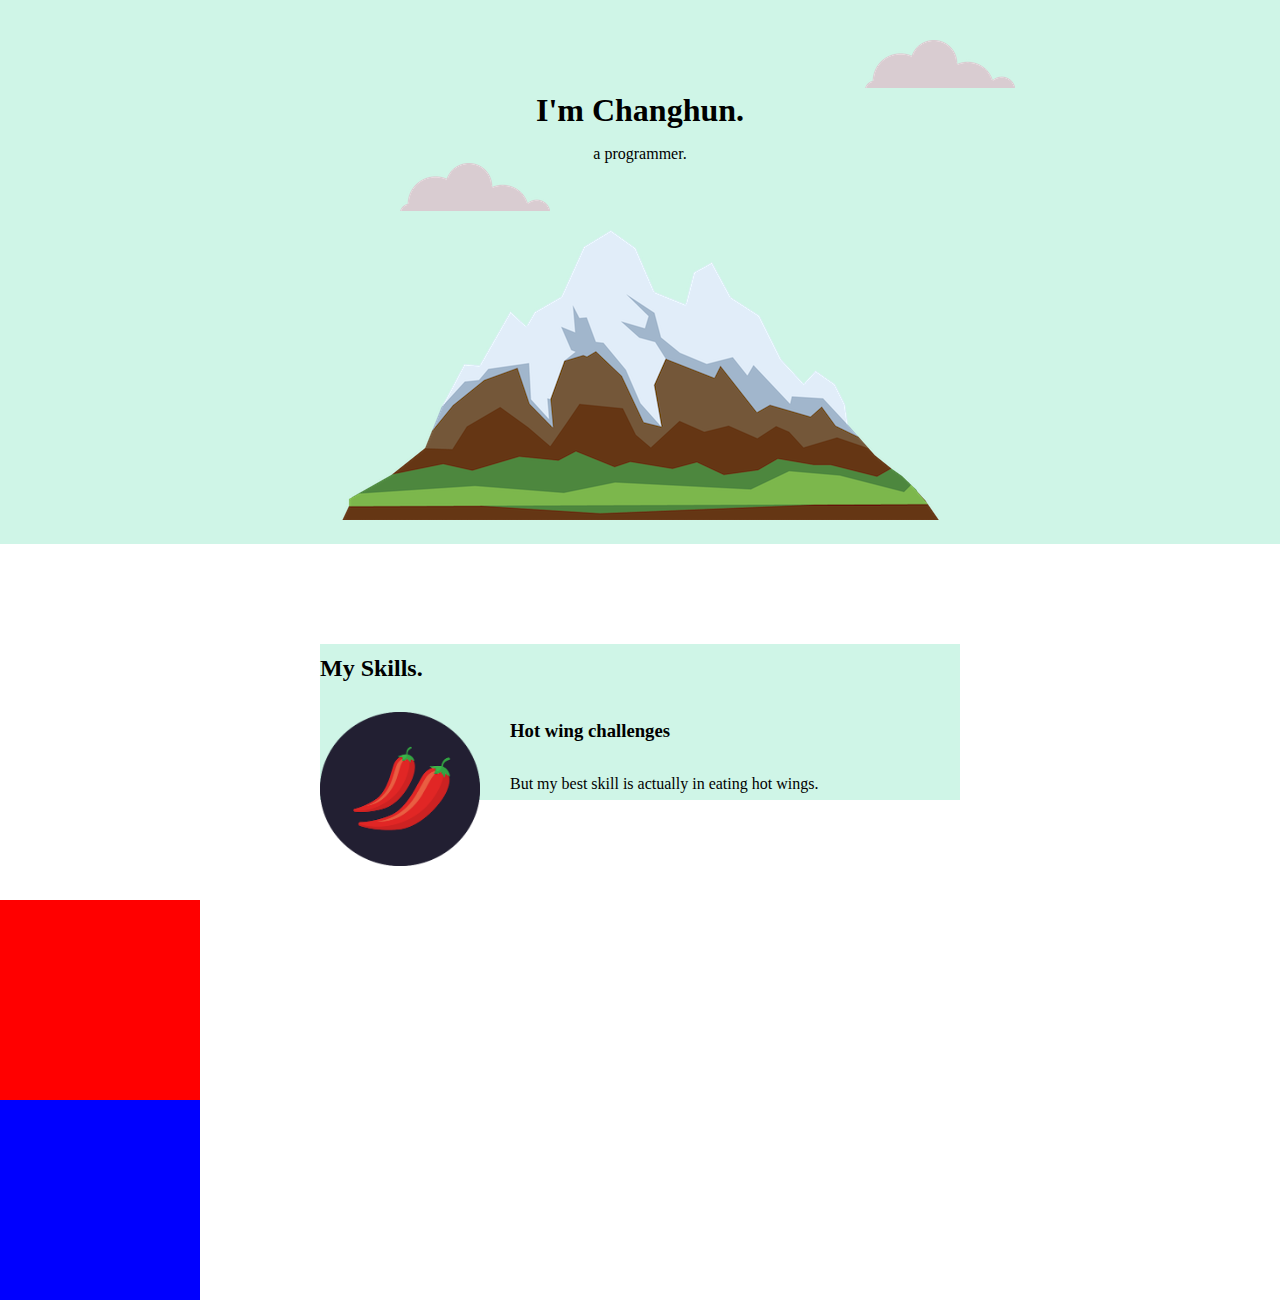
<file: Day42 CSS - My Site/index.html>
<!DOCTYPE html>
<html lang="en" dir="ltr">
  <head>
    <meta charset="utf-8">
    <title>Changhun Jung</title>
    <link rel="stylesheet" href="css/styles.css">
    <link rel="icon" href="favicon.ico">
    <link rel="preconnect" href="https://fonts.googleapis.com">
    <link rel="preconnect" href="https://fonts.gstatic.com" crossorigin>
    <link href="https://fonts.googleapis.com/css2?family=Sacramento&display=swap" rel="stylesheet">
  </head>
  <body>

    <div class="top-container">
      <img class="top-cloud" src="images/cloud.png" alt="cloud-img">
      <h1> I'm Changhun.</h1>
      <p> a programmer. </p>
      <img class="bottom-cloud" src="images/cloud.png" alt="cloud-img">
      <img src="images/mountain.png" alt="mountain-img">
    </div>

    <div class="skills">
      <h2>My Skills. </h2>
      <div class="skill-low">
        <img class="chilli-img" src="images/chillies.png" alt="chillies img">
        <h3>Hot wing challenges </h3>
        <p cl>But my best skill is actually in eating hot wings.
      </div>
    </div>
    
    <div class="mid-item">

    </div>



    <div class="bottom-item">

    </div>

  </body>
</html>
</file>
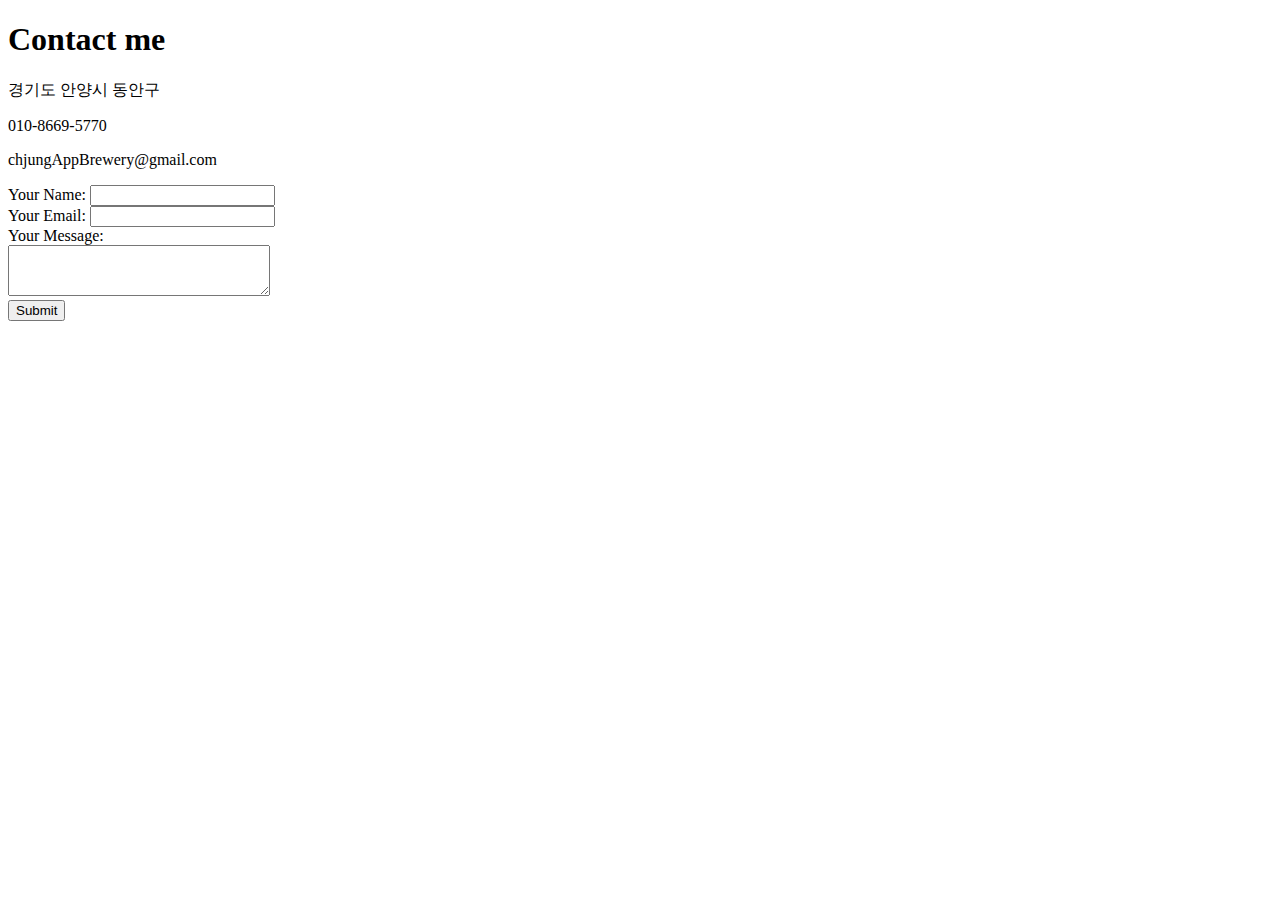
<file: contact-me.html>
<!DOCTYPE html>
<html lang="en" dir="ltr">
  <head>
    <meta charset="utf-8">
    <title></title>
  </head>
  <body>
    <h1>Contact me</h1>
    <p>경기도 안양시 동안구</p>
    <p>010-8669-5770</p>
    <p>chjungAppBrewery@gmail.com</p>
    <form class="" action="index.html" method="post">
      <label for="">Your Name: </label>
      <input type="text" name="" value=""> <br>
      <label for="">Your Email: </label>
      <input type="text" name="" value=""> <br>
      <label for="">Your Message: </label><br>
      <textarea name="name" rows="3" cols="30"></textarea><br>
      <input type="submit" name="">
    </form>

  </body>
</html>
</file>
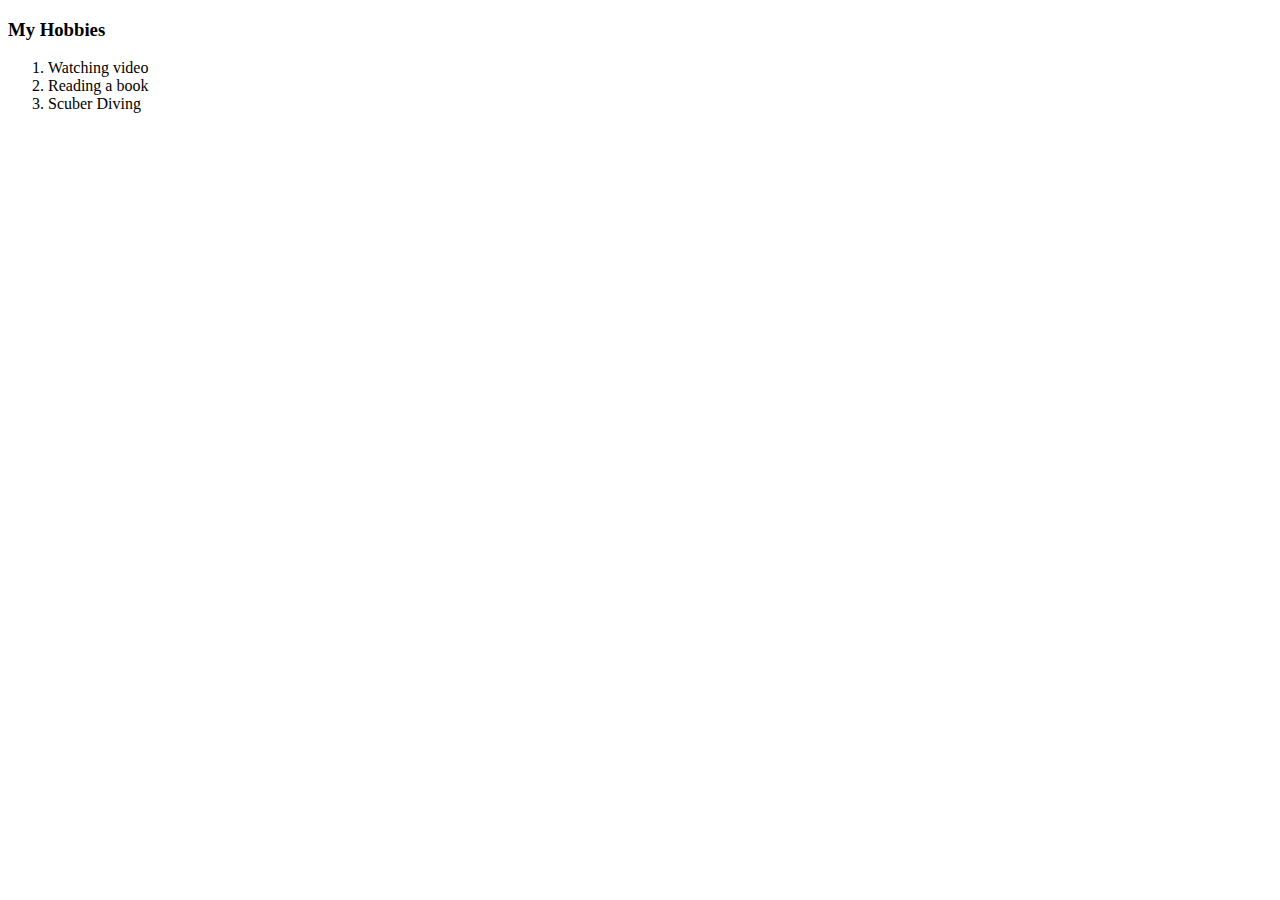
<file: hobbies.html>
<!DOCTYPE html>
<html lang="en" dir="ltr">
  <head>
    <meta charset="utf-8">
    <title></title>
  </head>
  <body>
    <h3>My Hobbies</h3>
    <ol>
      <li>Watching video</li>
      <li>Reading a book</li>
      <li>Scuber Diving</li>
    </ol>    
  </body>
</html>
</file>
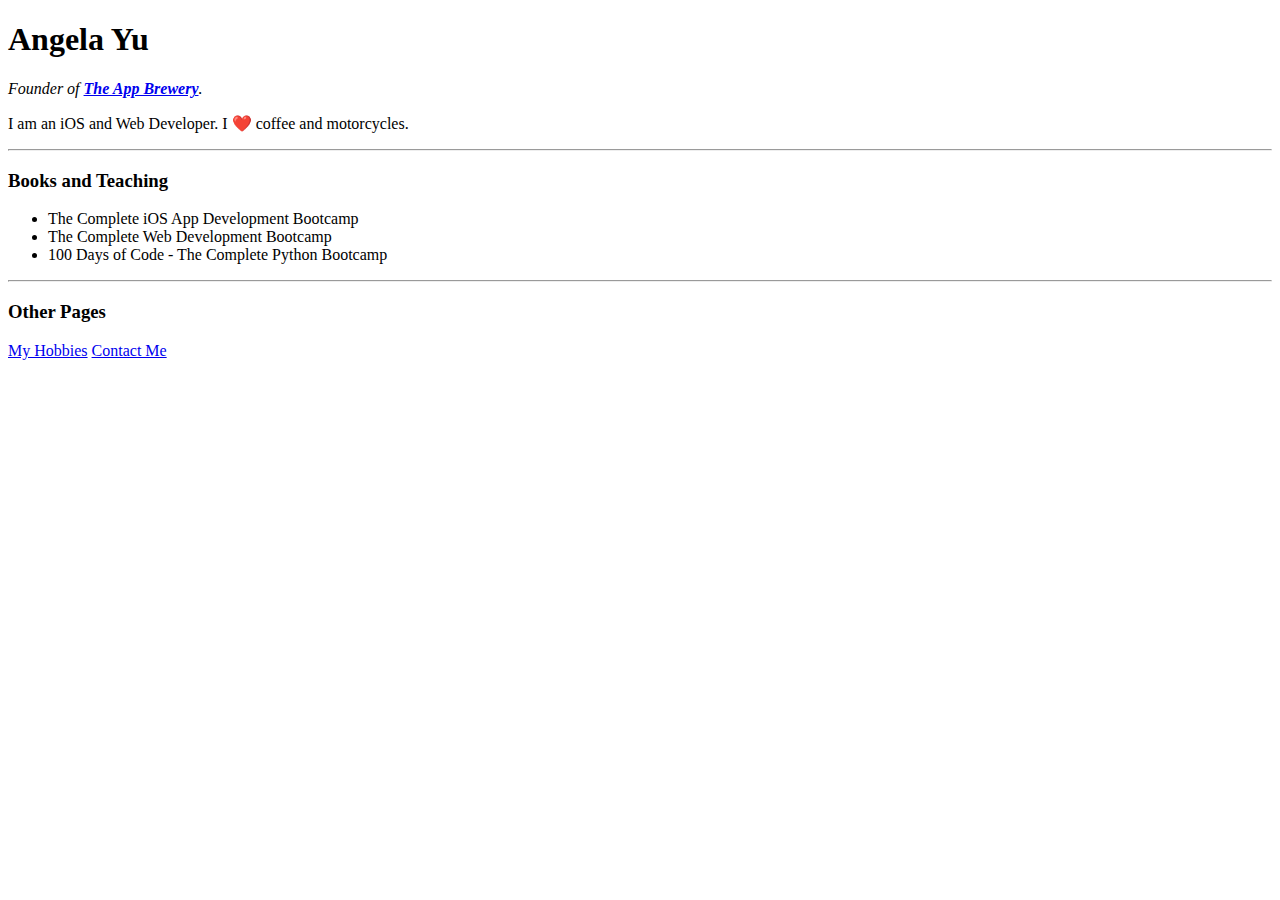
<file: Day45/website.html>
<!DOCTYPE html>
<html>

<head>
	<meta charset="utf-8">
	<title>Angela's Personal Site</title>
</head>

<body>
	<h1 id="name">Angela Yu</h1>
	<p><em>Founder of <strong><a href="https://www.appbrewery.co/">The App Brewery</a></strong>.</em></p>
	<p>I am an iOS and Web Developer. I ❤️ coffee and motorcycles.</p>
	<hr>
	<h3 class="heading">Books and Teaching</h3>
	<ul>
		<li>The Complete iOS App Development Bootcamp</li>
		<li>The Complete Web Development Bootcamp</li>
		<li>100 Days of Code - The Complete Python Bootcamp</li>
	</ul>
	<hr>
	<h3 class="heading">Other Pages</h3>
	<a href="https://angelabauer.github.io/cv/hobbies.html">My Hobbies</a>
	<a href="https://angelabauer.github.io/cv/contact-me.html">Contact Me</a>
</body>

</html>
</file>
<file: Day42 CSS - My Site/css/styles.css>
body {
  background-color: white;
  margin: 0;
  text-align: center;
}

div {
  background-color: #CFF5E7
}

h1 {
  margin: 0;
  font-family: 'Sacramento', cursive: ;
  /*
  width:20%
  margin: 0 auto
  */
}

p {
  margin-bottom: 0
}

/******************** CLASS Selector **********************/

.top-container {
  padding: 20px;
}

.mid-item {
  background-color: red;
  width: 200px;
  height: 200px;
}

.bottom-item {
  background-color: blue;
  width: 200px;
  height: 200px;
}

.top-cloud {
  padding-top: 20px;
  position: relative;
  left: 300px;

  /*
  position: absolute;
  right: 300px;
  top: 50px;
  */
}

.bottom-cloud {
  position: absolute;
  left: 400px;
}

.skills {
  width: 50%;
  margin: 100px auto 100px auto;
  text-align: left;
  line-height: 2;
}

.chilli-img {
  width: 25%;
  float: left;
  margin-right: 30px;

}

/*
.top-container {
  width: 100px;
  height: 100px;
  background-color: red;
  position: absolute;
  left: 200px;
  top: 200px;
}

.mid-container {
  width: 100px;
  height: 100px;
  background-color: blue;
  position: absolute;
  top: 100px;
  left: 100px;
}

.bottom-container {
  width: 100px;
  height: 100px;
  background-color: yellow;
}
*/
</file>
